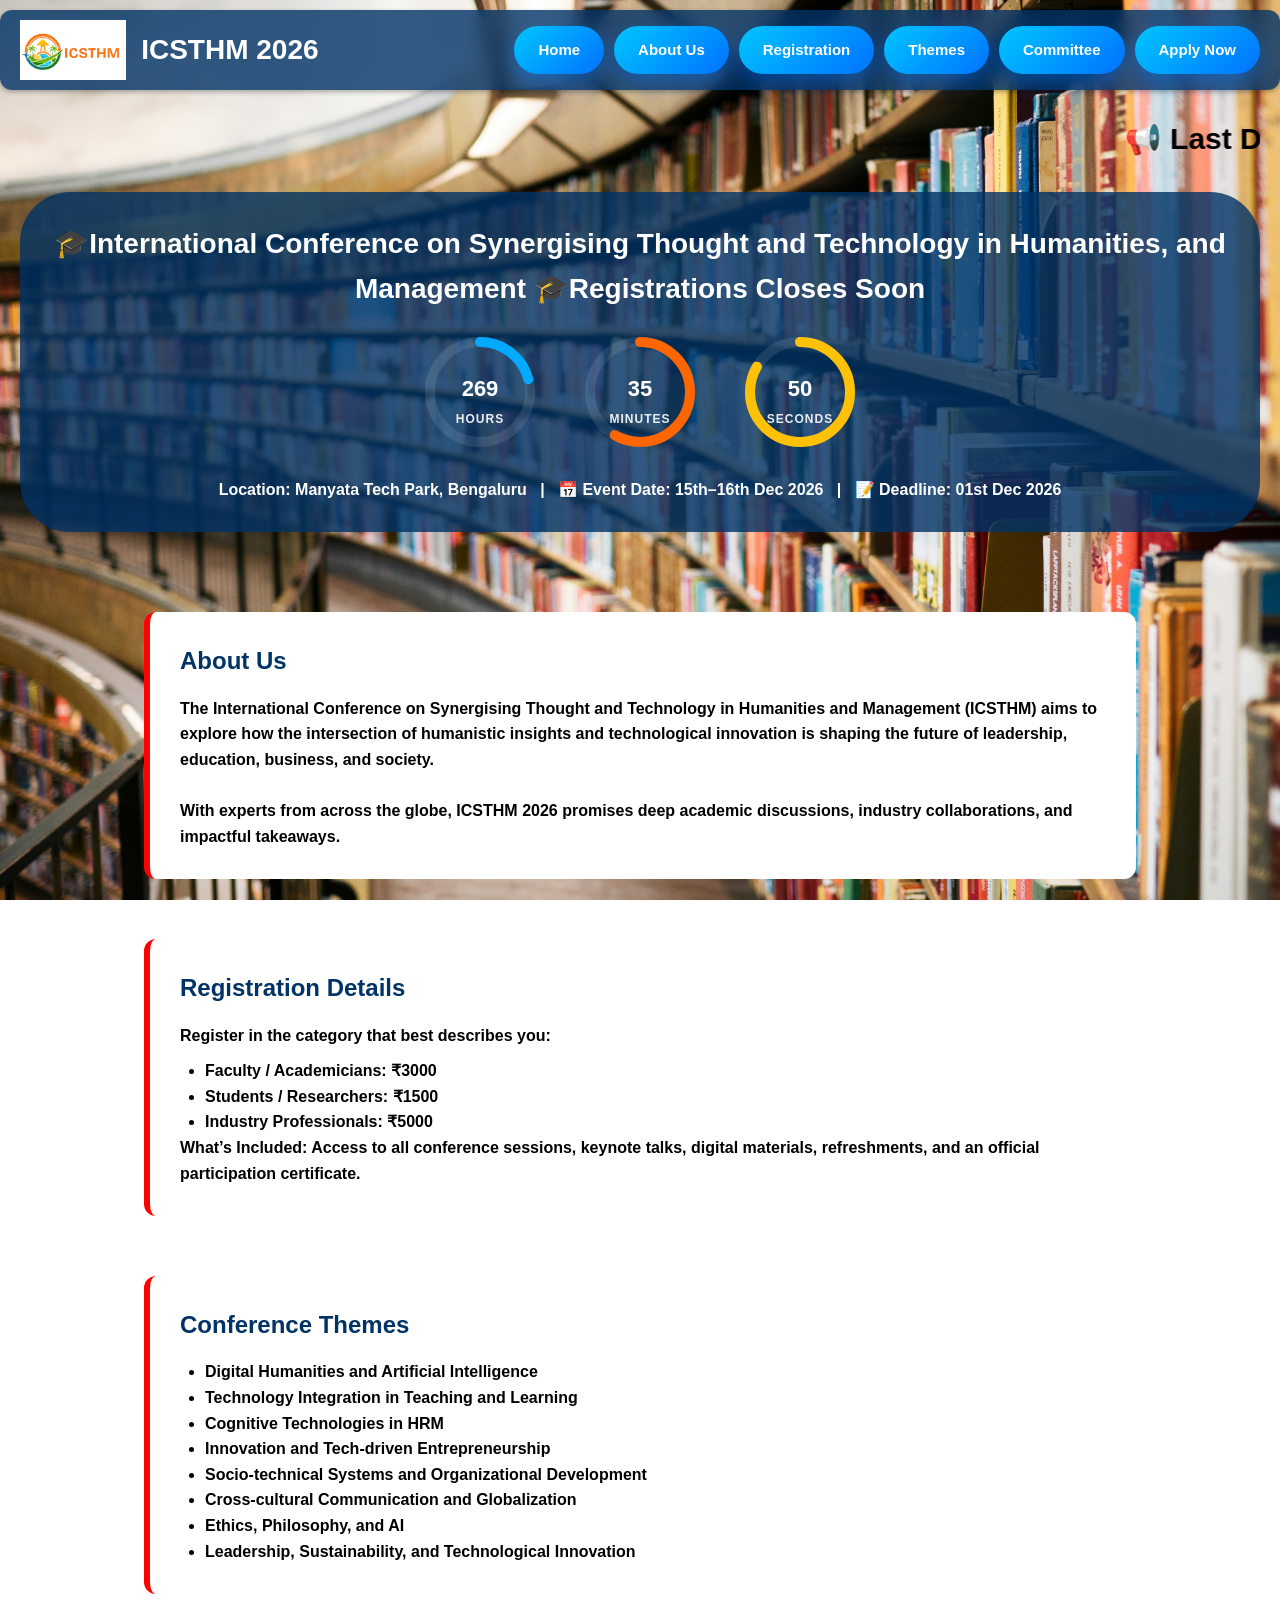
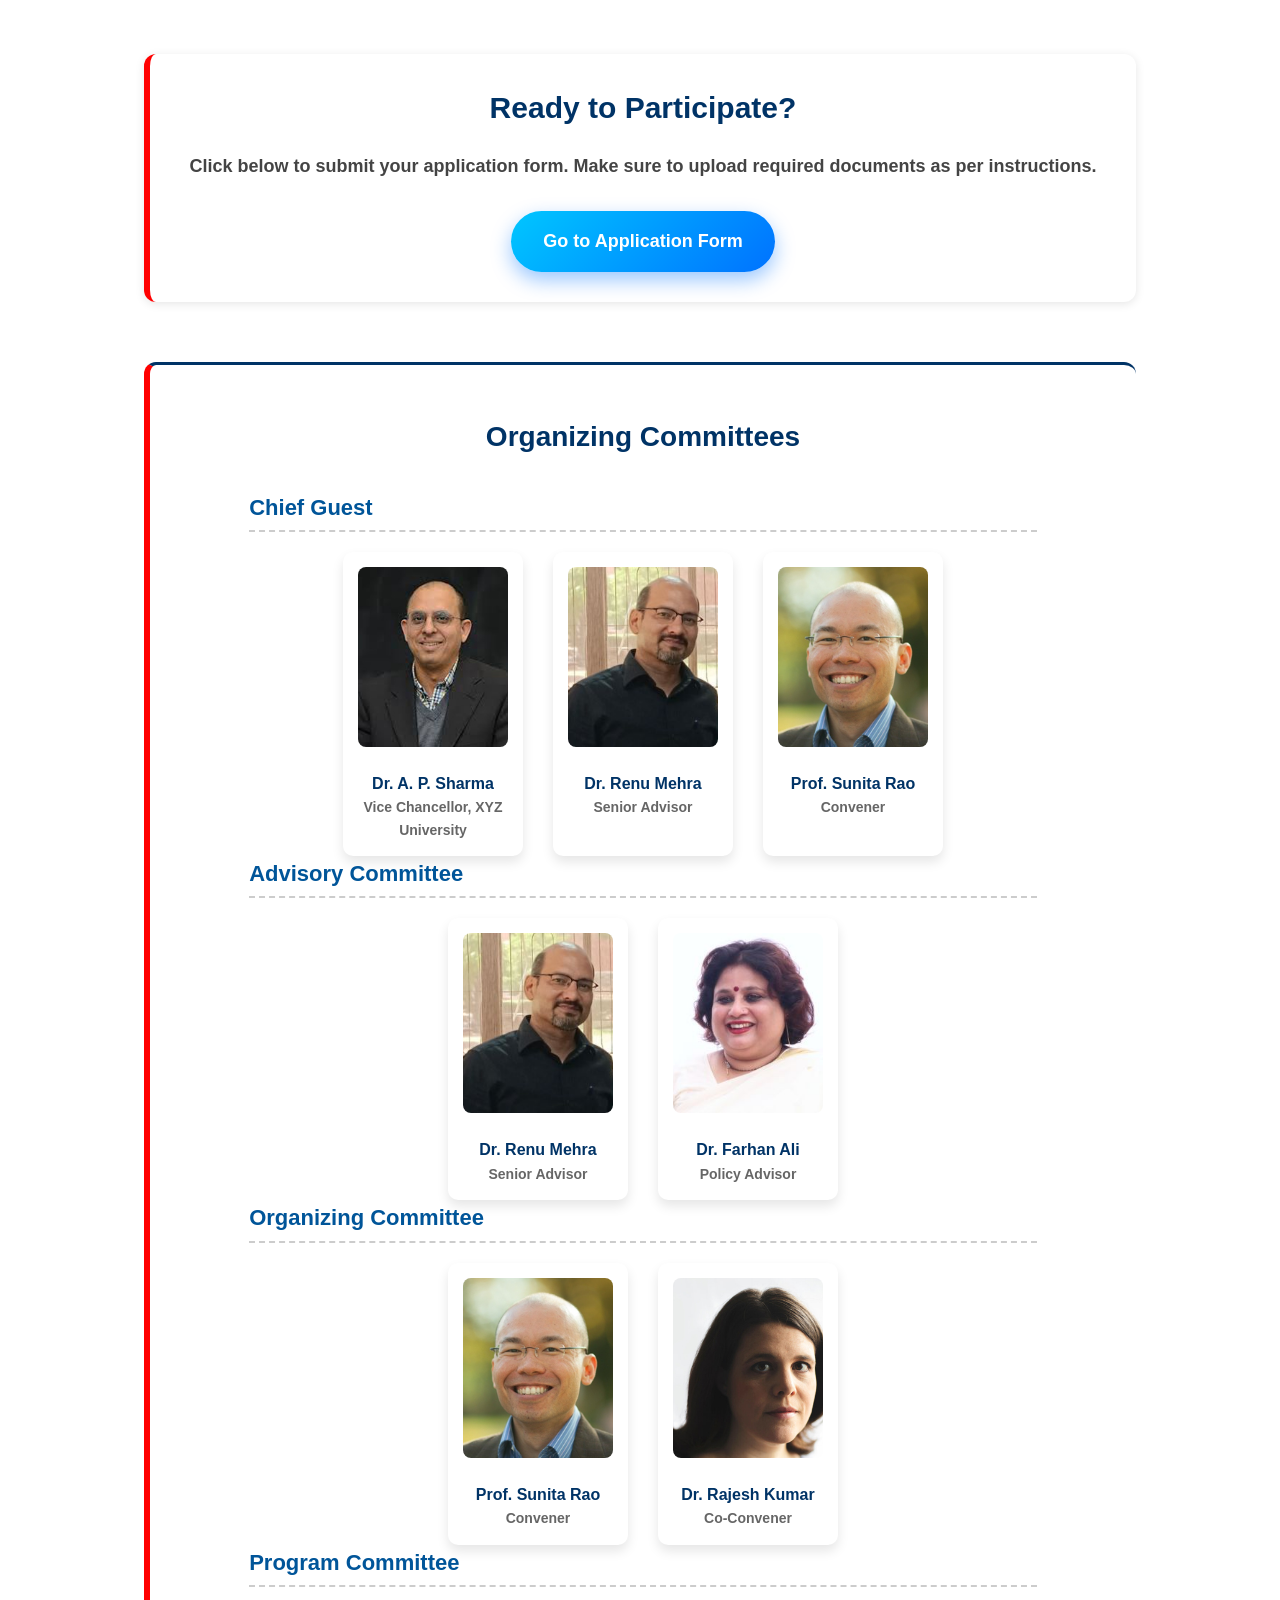
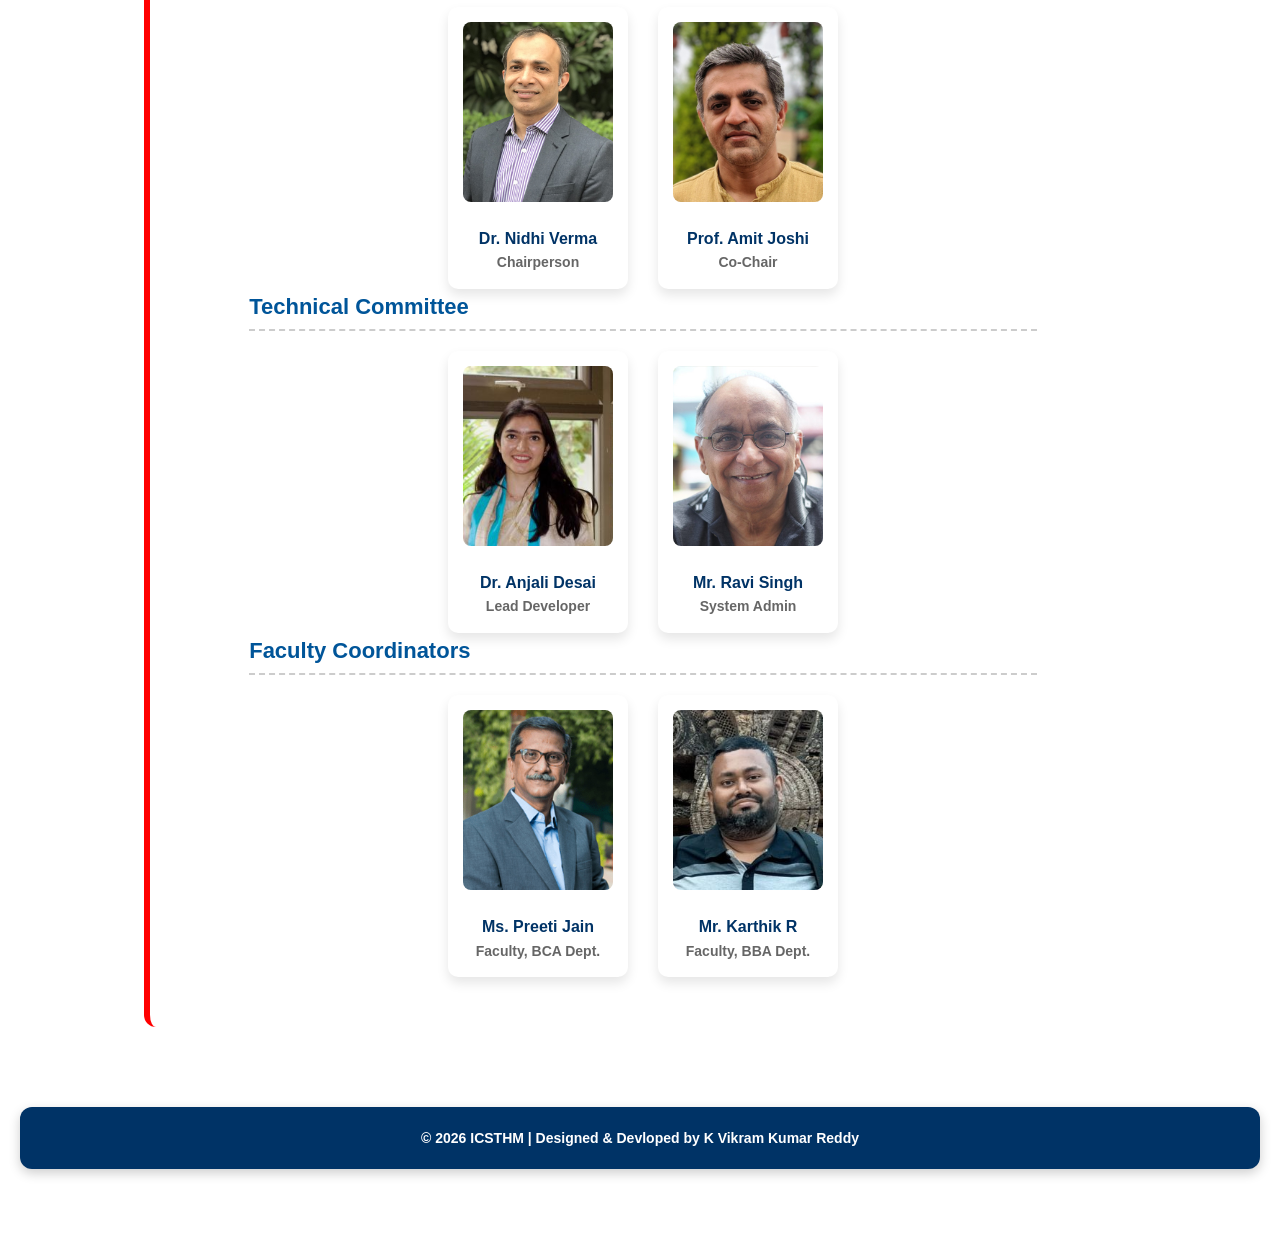
<file: index.html>
<!DOCTYPE html>
<html>
<head>
  <title>ICSTHM 2026 - Apply</title>
  <style>

  body {
  font-family: 'Segoe UI', Tahoma, Geneva, Verdana, sans-serif;
  line-height: 1.6;
  background: url('images/library-bg.jpg') no-repeat center center fixed;
  background-size: cover;
  position: relative;
  margin: 0;
  padding: 0;
  font-family: 'Segoe UI', sans-serif;
  color: #111;
}

.overlay {
 /* soft white overlay */
  min-height: 100vh;
  padding: 20px;
}
 /* Apply transparency & blur to main content areas */
  header, footer {
    background-color: rgba(255, 255, 255, 0.7); /* Semi-transparent white */
    backdrop-filter: blur(8px); /* Adds soft blur behind content */
    -webkit-backdrop-filter: blur(8px); /* Safari support */
    padding: 0px;
    margin: 0px;
    border-radius: 12px; /* Rounded corners for modern look */
    box-shadow: 0 4px 12px rgba(0, 0, 0, 0.2); /* Optional soft shadow */
  }
    /* General Reset */
    * {
      margin: 0;
      padding: 0;
      box-sizing: border-box;
    }

  header {
  position: fixed;
  top: 10px;
  left: 0;
  width: 100%;
  z-index: 1000; /* stays on top */
    background-color: rgba(0, 51, 102, 0.8); /* transparent blue */
    color: white;
    padding: 10px 20px;
    display: flex;
    align-items: center;
    box-shadow: 0 2px 5px rgba(0,0,0,0.3);
  }

  header img {
    height: 60px;
    margin-right: 15px;
  }

  header h1 {
    font-size: 28px;
    margin: 0;
  }
      @media screen and (max-width: 600px) {
      header {
        flex-direction: column;
        align-items: flex-start;
      }

      header img {
        margin-bottom: 10px;
      }
      }
     .header-content {
    display: flex;
    justify-content: space-between;
    align-items: center;
    width: 100%;
    }

     nav {
     display: flex;
     gap: 10px;
     border-radius: 150px;
    }


    nav a {
      display: inline-block;
      background: linear-gradient(135deg, #00c6ff, #0072ff);
      color: white;
      padding: 12px 24px;
      font-size: 15px;
      font-weight: bold;
      text-decoration: none;
      box-shadow: 0 8px 20px rgba(0, 114, 255, 0.4);
      transition: all 0.3s ease;
      border-radius: 150px;
    }

    nav a:hover {
      background: linear-gradient(135deg, #0072ff, #00c6ff);
      transform: translateY(-3px);
      box-shadow: 0 12px 24px rgba(0, 114, 255, 0.5);
      color: #ffcc00;
      border-radius: 150px;
    }

  .marquee-container {
  color: #000;
  font-weight: bold;
  padding: 15px 0;
  font-size: 30px;
  border-radius: 12px;
  margin-bottom: 30px; /* space below marquee */
  z-index: 2;
  position: relative;
}

    marquee {
      font-size: 30px;
      margin-bottom: 15px; /* space below marquee */
      z-index: 2;
      position: relative;
}
    /* Main Layout */
    main {
      padding: 60px 10% 20px 10%;
      border-radius: 15px;
      padding-top: 120px;
    }
    main, .content, body {
    padding-top: 80px; /* Adjust based on your header height */
}

.circle {
  width: 120px;
  height: 120px;
  position: relative;
}

.circle svg {
  transform: rotate(-90deg);
}

.circle circle {
  fill: none;
  stroke-width: 10;
  stroke-linecap: round;
}

.circle .bg {
  stroke: rgba(255, 255, 255, 0.1);
}

.circle .progress {
  stroke: #00aaff;
  transition: stroke-dashoffset 0.5s linear;
}

.circle.orange .progress {
  stroke: #ff6600;
}

.circle.yellow .progress {
  stroke: #ffc107;
}

.circle .time-value {
  position: absolute;
  top: 50%;
  left: 50%;
  transform: translate(-50%, -60%);
  font-size: 22px;
  font-weight: bold;
  color: white;
}

.circle .label {
  position: absolute;
  top: 65%;
  left: 50%;
  transform: translateX(-50%);
  font-size: 12px;
  letter-spacing: 1px;
  opacity: 0.9;
  color: white;
}

    section {
      margin-bottom: 60px;
      background-color: white;
      box-sizing: 10px;
      padding: 30px;
      border-left: 6px solid red;
      border-radius: 8px;
     
      border-radius: 12px;
    }

    section h2 {
      margin-bottom: 15px;
      color: #003366;
      font-size: 24px;
      border-radius: 12px;
    }

    p, li {
      font-size: 16px;
      border-radius: 150px;
    }

    ul {
      padding-left: 25px;
      margin-top: 10px;
      border-radius: 150px;
    }

    /* Apply Now CTA */
    .apply-section {
      margin-bottom: 60px;
     
      padding: 30px;
      border-left: 6px solid red;
      border-radius: 8px;
      box-shadow: 0 2px 10px rgba(0,0,0,0.1);
      border-radius: 12px;
      text-align: center;
    }

    .apply-section h2 {
      font-size: 30px;
      margin-bottom: 20px;
      color: #003366;
      border-radius: 150px;
    }

    .apply-section p {
      font-size: 18px;
      margin-bottom: 30px;
      color: #444;
      border-radius: 150px;
    }

    .new-apply-btn {
      display: inline-block;
      background: linear-gradient(135deg, #00c6ff, #0072ff);
      color: white;
      padding: 16px 32px;
      font-size: 18px;
      font-weight: bold;
      text-decoration: none;
      border-radius: 50px;
      box-shadow: 0 8px 20px rgba(0, 114, 255, 0.4);
      transition: all 0.3s ease;
    }

    .new-apply-btn:hover {
      background: linear-gradient(135deg, #0072ff, #00c6ff);
      transform: translateY(-3px);
      box-shadow: 0 12px 24px rgba(0, 114, 255, 0.5);
      border-radius: 150px;
    }
    #committee {
  padding: 50px 10%;
  margin-top: 40px;
  border-top: 3px solid #003366;
}

.committee-title {
  font-size: 22px;
  margin-bottom: 20px;
  color: #005599;
  border-bottom: 2px dashed #ccc;
  padding-bottom: 5px;
}

.committee-grid {
  display: flex;
  gap: 30px;
  flex-wrap: wrap;
  justify-content: center;
  margin-top: 20px;
}

.member-card {
  background-color: white;
  border-radius: 10px;
  padding: 15px;
  width: 180px;
  text-align: center;
  box-shadow: 0 6px 12px rgba(0,0,0,0.1);
  transition: transform 0.3s ease;
}

.member-card:hover {
  transform: translateY(-6px);
}

.member-card img {
  width: 100%;
  height: 180px;
  object-fit: cover;
  border-radius: 8px;
}

.member-card .name {
  font-weight: bold;
  color: #003366;
  margin-top: 10px;
}

.member-card .role {
  font-size: 14px;
  color: #666;
}
/* Footer */
  footer {
  background-color: #003366;
  color: white;
  text-align: center;
  padding: 20px;
  font-size: 14px;
}

</style>
</head>
<body>
<body>
  <div class="overlay">
    <header>
  <div class="header-content">
    <div style="display: flex; align-items: center;">
      <img src="images/logo1.png" alt="ICSTHM Logo">
      <h1>ICSTHM 2026</h1>
    </div>
    <nav>
      <a href="index.html">Home</a>
      <a href="#about us">About Us</a>
      <a href="#registration">Registration</a>
      <a href="#themes">Themes</a>
      <a href="#committee">Committee</a>
      <a href="apply.html">Apply Now</a>
    </nav>
  </div>
</header>


  <!-- Marquee -->
  <div class="marquee-container">
    <marquee behavior="scroll" direction="left">
    📢 Last Date to Apply: 01st Dec 2026 | 📅 Event Date: 15th & 16th Dec 2026 | 🏃‍♂️ Hurry Up and Apply Now!</marquee>
 
 <!-- Countdown Timer Section -->
<div style="background-color: rgba(0, 51, 102, 0.8); padding: 30px 0; color: white;  border-radius: 50px;">
  <h2 style="text-align: center; font-size: 28px;margin-bottom: 20px;">
  🎓International Conference on Synergising Thought and Technology in Humanities, and Management 🎓Registrations Closes Soon</h2>

  <div class="countdown-container" style="display: flex; justify-content: center; gap: 40px; flex-wrap: wrap;">
    <div class="circle blue" id="hour-circle">
      <svg width="120" height="120">
        <circle class="bg" cx="60" cy="60" r="50" />
        <circle class="progress" cx="60" cy="60" r="50" />
      </svg>
      <div class="time-value" id="hours">00</div>
      <div class="label">HOURS</div>
    </div>
    <div class="circle orange" id="minute-circle">
      <svg width="120" height="120">
        <circle class="bg" cx="60" cy="60" r="50" />
        <circle class="progress" cx="60" cy="60" r="50" />
      </svg>
      <div class="time-value" id="minutes">00</div>
      <div class="label">MINUTES</div>
    </div>
    <div class="circle yellow" id="second-circle">
      <svg width="120" height="120">
        <circle class="bg" cx="60" cy="60" r="50" />
        <circle class="progress" cx="60" cy="60" r="50" />
      </svg>
      <div class="time-value" id="seconds">00</div>
      <div class="label">SECONDS</div>
    </div>
  </div>

  <div id="expired" class="expired-msg" style="text-align:center; font-weight: bold; margin-top: 20px; font-size: 18px;"></div>

  <!-- Optional event details -->
  <p style="text-align:center; font-size: 16px; margin-top: 25px;">
    <strong>Location:</strong> Manyata Tech Park, Bengaluru &nbsp; | &nbsp; 📅 <strong>Event Date:</strong> 15th–16th Dec 2026 &nbsp; | &nbsp; 📝 <strong>Deadline:</strong> 01st Dec 2026
  </p>
</div>


  <main>
    <section id="about">
      <h2>About Us</h2>
      <p>
        The <strong>International Conference on Synergising Thought and Technology in Humanities and Management (ICSTHM)</strong> aims to explore how the intersection of humanistic insights and technological innovation is shaping the future of leadership, education, business, and society.
        <br><br>
        With experts from across the globe, ICSTHM 2026 promises deep academic discussions, industry collaborations, and impactful takeaways.
      </p>
    </section>

    <section id="registration">
      <h2>Registration Details</h2>
      <p>Register in the category that best describes you:</p>
      <ul>
        <li><strong>Faculty / Academicians:</strong> ₹3000</li>
        <li><strong>Students / Researchers:</strong> ₹1500</li>
        <li><strong>Industry Professionals:</strong> ₹5000</li>
      </ul>
      <p><strong>What’s Included:</strong> Access to all conference sessions, keynote talks, digital materials, refreshments, and an official participation certificate.</p>
    </section>

    <section id="themes">
      <h2>Conference Themes</h2>
      <ul>
        <li>Digital Humanities and Artificial Intelligence</li>
        <li>Technology Integration in Teaching and Learning</li>
        <li>Cognitive Technologies in HRM</li>
        <li>Innovation and Tech-driven Entrepreneurship</li>
        <li>Socio-technical Systems and Organizational Development</li>
        <li>Cross-cultural Communication and Globalization</li>
        <li>Ethics, Philosophy, and AI</li>
        <li>Leadership, Sustainability, and Technological Innovation</li>
      </ul>
    </section>
    <section class="apply-section">
    <h2>Ready to Participate?</h2>
    <p>Click below to submit your application form. Make sure to upload required documents as per instructions.</p>
    <a href="apply.html" target="_blank" class="new-apply-btn">Go to Application Form</a>
  </section>

  <section id="committee">
  <h2 style="text-align: center; font-size: 28px; margin-bottom: 30px; color: #003366;">Organizing Committees</h2>

  <!-- Chief Guest -->
  <div class="committee-department">
    <h3 class="committee-title">Chief Guest</h3>
    <div class="committee-grid">
      <div class="member-card">
        <img src="images/bikrama.jpg" alt="Chief Guest">
        <p class="name">Dr. A. P. Sharma</p>
        <p class="role">Vice Chancellor, XYZ University</p>
      </div>
      <div class="member-card">
        <img src="images/narendra.jpg" alt="Advisor">
        <p class="name">Dr. Renu Mehra</p>
        <p class="role">Senior Advisor</p>
      </div>
      <div class="member-card">
        <img src="images/miguil.jpg" alt="Member">
        <p class="name">Prof. Sunita Rao</p>
        <p class="role">Convener</p>
      </div>
    </div>
  </div>

  <!-- Advisory Committee -->
  <div class="committee-department">
    <h3 class="committee-title">Advisory Committee</h3>
    <div class="committee-grid">
      <div class="member-card">
        <img src="images/narendra.jpg" alt="Advisor">
        <p class="name">Dr. Renu Mehra</p>
        <p class="role">Senior Advisor</p>
      </div>
      <div class="member-card">
        <img src="images/aartisrivastava.jpg" alt="Advisor">
        <p class="name">Dr. Farhan Ali</p>
        <p class="role">Policy Advisor</p>
      </div>
    </div>
  </div>

  <!-- Organizing Committee -->
  <div class="committee-department">
    <h3 class="committee-title">Organizing Committee</h3>
    <div class="committee-grid">
      <div class="member-card">
        <img src="images/miguil.jpg" alt="Member">
        <p class="name">Prof. Sunita Rao</p>
        <p class="role">Convener</p>
      </div>
      <div class="member-card">
        <img src="images/camille.jpg" alt="Member">
        <p class="name">Dr. Rajesh Kumar</p>
        <p class="role">Co-Convener</p>
      </div>
    </div>
  </div>

  <!-- Program Committee -->
  <div class="committee-department">
    <h3 class="committee-title">Program Committee</h3>
    <div class="committee-grid">
      <div class="member-card">
        <img src="images/debananda.jpg" alt="Program Chair">
        <p class="name">Dr. Nidhi Verma</p>
        <p class="role">Chairperson</p>
      </div>
      <div class="member-card">
        <img src="images/ankursarin.jpg" alt="Co-Chair">
        <p class="name">Prof. Amit Joshi</p>
        <p class="role">Co-Chair</p>
      </div>
    </div>
  </div>

  <!-- Technical Committee -->
  <div class="committee-department">
    <h3 class="committee-title">Technical Committee</h3>
    <div class="committee-grid">
      <div class="member-card">
        <img src="images/mansi.jpg" alt="Technical Member">
        <p class="name">Dr. Anjali Desai</p>
        <p class="role">Lead Developer</p>
      </div>
      <div class="member-card">
        <img src="images/proffazal.jpg" alt="Technical Member">
        <p class="name">Mr. Ravi Singh</p>
        <p class="role">System Admin</p>
      </div>
    </div>
  </div>

  <!-- Faculty Coordinators -->
  <div class="committee-department">
    <h3 class="committee-title">Faculty Coordinators</h3>
    <div class="committee-grid">
      <div class="member-card">
        <img src="images/pankajchandra.jpg" alt="Faculty">
        <p class="name">Ms. Preeti Jain</p>
        <p class="role">Faculty, BCA Dept.</p>
      </div>
      <div class="member-card">
        <img src="images/rathinbiswas.jpg" alt="Faculty">
        <p class="name">Mr. Karthik R</p>
        <p class="role">Faculty, BBA Dept.</p>
      </div>
    </div>
  </div>
</section>
  </main>


  <footer>
    &copy; 2026 ICSTHM | Designed & Devloped by K Vikram Kumar Reddy
  </footer>

    
  <script>
  const FULL_DASH = 2 * Math.PI * 50;

  const deadline = new Date("December 15, 2026 23:59:59");

  const hourCircle = document.querySelector('#hour-circle .progress');
  const minuteCircle = document.querySelector('#minute-circle .progress');
  const secondCircle = document.querySelector('#second-circle .progress');

  hourCircle.setAttribute('stroke-dasharray', FULL_DASH);
  minuteCircle.setAttribute('stroke-dasharray', FULL_DASH);
  secondCircle.setAttribute('stroke-dasharray', FULL_DASH);

  function updateCountdown() {
    const now = new Date();
    const diff = deadline - now;

    if (diff <= 0) {
      document.querySelector("#hours").innerText = "00";
      document.querySelector("#minutes").innerText = "00";
      document.querySelector("#seconds").innerText = "00";
      document.getElementById("expired").innerText = "⚠️ This Offer Has Expired!";
      return;
    }

    const hours = Math.floor(diff / (1000 * 60 * 60));
    const minutes = Math.floor((diff % (1000 * 60 * 60)) / (1000 * 60));
    const seconds = Math.floor((diff % (1000 * 60)) / 1000);

    document.querySelector("#hours").innerText = String(hours).padStart(2, '0');
    document.querySelector("#minutes").innerText = String(minutes).padStart(2, '0');
    document.querySelector("#seconds").innerText = String(seconds).padStart(2, '0');

    hourCircle.setAttribute('stroke-dashoffset', FULL_DASH * (1 - (hours % 24) / 24));
    minuteCircle.setAttribute('stroke-dashoffset', FULL_DASH * (1 - (minutes / 60)));
    secondCircle.setAttribute('stroke-dashoffset', FULL_DASH * (1 - (seconds / 60)));
  }

  updateCountdown();
  setInterval(updateCountdown, 1000);
</script>
</div>
</body>
</html>
</file>
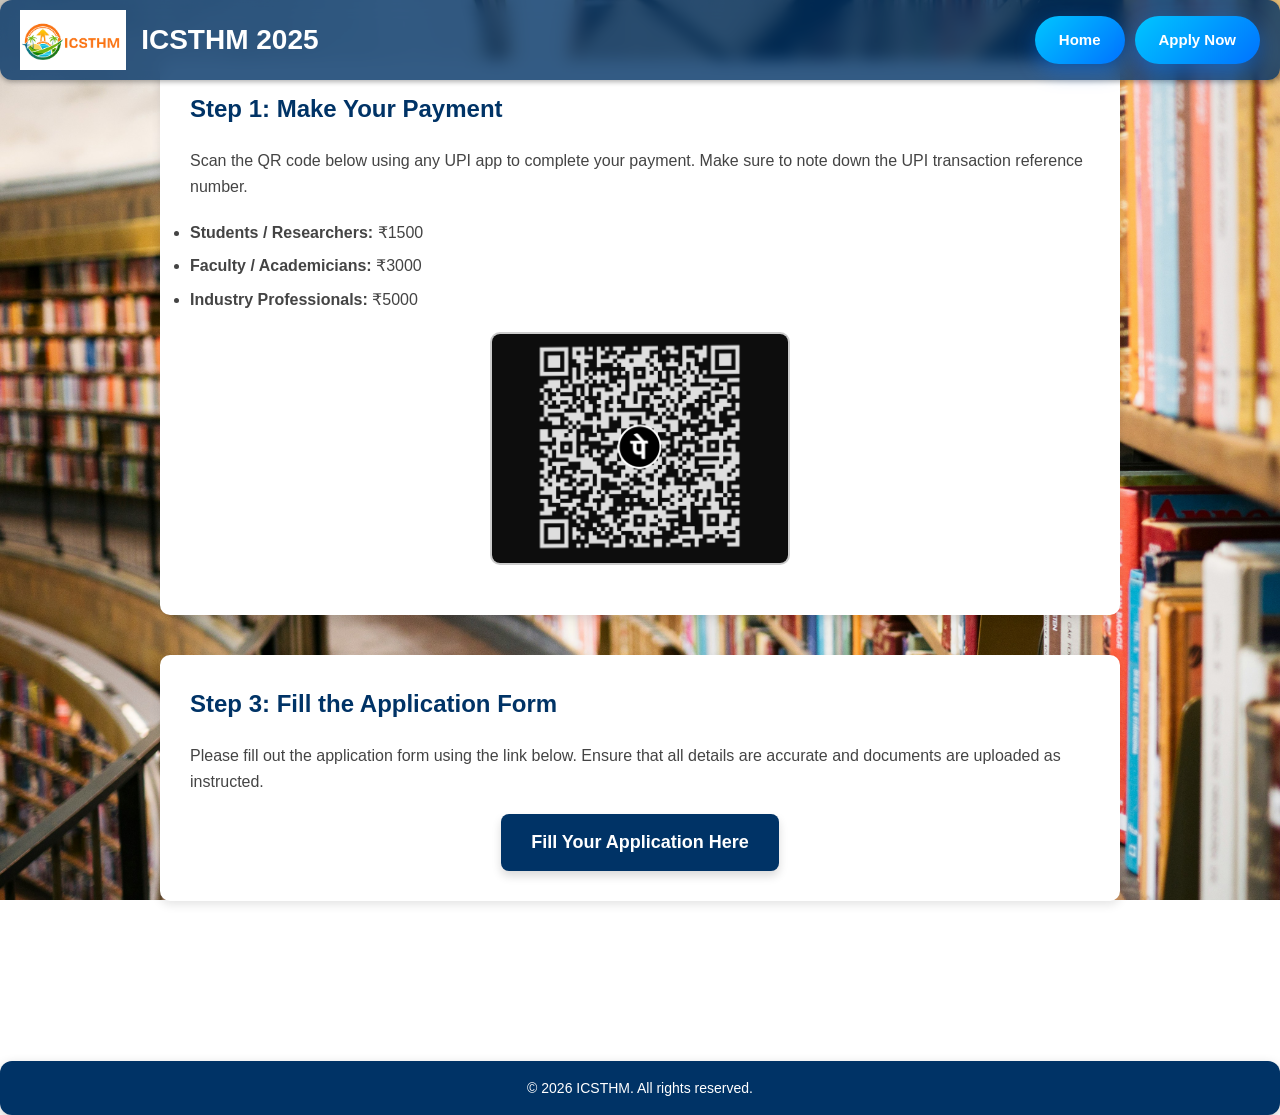
<file: apply.html>
<!DOCTYPE html>
<html>
<head>
  <title>Apply Now - ICSTHM 2026</title>
  <style>
    :root {
      --primary-color: #003366;
      --accent-color: #0055aa;
     
      --white: #ffffff;
      --text-dark: #222;
    }

    * {
      margin: 0;
      padding: 0;
      box-sizing: border-box;
    }
body {
  font-family: 'Segoe UI', Tahoma, Geneva, Verdana, sans-serif;
  line-height: 1.6;
  background: url('images/library-bg.jpg') no-repeat center center fixed;
  background-size: cover;
  position: relative;
  margin: 0;
  padding: 0;
  font-family: 'Segoe UI', sans-serif;
  color: #111;
}

.overlay {
 /* soft white overlay */
  min-height: 100vh;
  padding: 20px;
}
 /* Apply transparency & blur to main content areas */
  header, footer {
    background-color: rgba(255, 255, 255, 0.7); /* Semi-transparent white */
    backdrop-filter: blur(8px); /* Adds soft blur behind content */
    -webkit-backdrop-filter: blur(8px); /* Safari support */
    padding: 0px;
    margin: 0px;
    border-radius: 12px; /* Rounded corners for modern look */
    box-shadow: 0 4px 12px rgba(0, 0, 0, 0.2); /* Optional soft shadow */
  }
    body {
      font-family: 'Segoe UI', sans-serif;
      background-color: var(--background-color);
      color: var(--text-dark);
      line-height: 1.6;
    }

   
  header {
  position: fixed;
  top: 0;
  left: 0;
  width: 100%;
  z-index: 1000; /* stays on top */
    background-color: rgba(0, 51, 102, 0.8); /* transparent blue */
    color: white;
    padding: 10px 20px;
    display: flex;
    align-items: center;
    box-shadow: 0 2px 5px rgba(0,0,0,0.3);
  }

  header img {
    height: 60px;
    margin-right: 15px;
  }

  header h1 {
    font-size: 28px;
    margin: 0;
  }
      @media screen and (max-width: 600px) {
      header {
        flex-direction: column;
        align-items: flex-start;
      }

      header img {
        margin-bottom: 10px;
      }
      }
     .header-content {
    display: flex;
    justify-content: space-between;
    align-items: center;
    width: 100%;
    }

     nav {
     display: flex;
     gap: 10px;
     border-radius: 150px;
    }


    nav a {
      display: inline-block;
      background: linear-gradient(135deg, #00c6ff, #0072ff);
      color: white;
      padding: 12px 24px;
      font-size: 15px;
      font-weight: bold;
      text-decoration: none;
      box-shadow: 0 8px 20px rgba(0, 114, 255, 0.4);
      transition: all 0.3s ease;
      border-radius: 150px;
    }

    nav a:hover {
      background: linear-gradient(135deg, #0072ff, #00c6ff);
      transform: translateY(-3px);
      box-shadow: 0 12px 24px rgba(0, 114, 255, 0.5);
      color: #ffcc00;
      border-radius: 150px;
    }
    main {
      padding: 60px 20px;
      max-width: 1000px;
      margin: auto;
    }

    section {
      background-color: white;
      border-radius: 10px;
      padding: 30px;
      margin-bottom: 40px;
      box-shadow: 0 4px 10px rgba(0, 0, 0, 0.1);
    }

    h2 {
      color: var(--primary-color);
      font-size: 24px;
      margin-bottom: 20px;
    }

    p, ul {
      font-size: 16px;
      color: #444;
      margin-bottom: 20px;
    }

    ul li {
      margin-bottom: 8px;
    }

    .form-button-container {
      text-align: center;
    }

    .form-button-container a {
      background-color: var(--primary-color);
      color: var(--white);
      padding: 14px 30px;
      border-radius: 8px;
      font-size: 18px;
      font-weight: 600;
      text-decoration: none;
      display: inline-block;
      box-shadow: 0 5px 10px rgba(0, 0, 0, 0.15);
      transition: background-color 0.3s ease;
    }

    .form-button-container a:hover {
      background-color: var(--accent-color);
    }

    .qr-image {
      display: block;
      margin: 0 auto 20px;
      max-width: 300px;
      border: 2px solid #ccc;
      border-radius: 10px;
    }

    form {
      display: flex;
      flex-direction: column;
      gap: 15px;
      margin-top: 20px;
    }

    form input,
    form select,
    form button {
      padding: 12px;
      border: 1px solid #ccc;
      border-radius: 6px;
      font-size: 16px;
    }

    form button {
      background-color: var(--primary-color);
      color: var(--white);
      font-weight: bold;
      cursor: pointer;
      transition: background-color 0.3s ease;
    }

    form button:hover {
      background-color: var(--accent-color);
    }

    footer {
      background-color: var(--primary-color);
      color: var(--white);
      text-align: center;
      padding: 16px;
      font-size: 14px;
      position: relative;
      margin-top: 60px;
    }

    @media (max-width: 600px) {
      header {
        flex-direction: column;
        text-align: center;
      }

      nav a {
        margin-left: 0;
        margin-top: 10px;
        display: inline-block;
      }
    }
  </style>
</head>
<body> 

 <header>
  <div class="header-content">
    <div style="display: flex; align-items: center;">
      <img src="images/logo1.png" alt="ICSTHM Logo">
      <h1>ICSTHM 2025</h1>
    </div>
    <nav>
      <a href="index.html">Home</a>
      <a href="apply.html">Apply Now</a>
    </nav>
  </div>
</header>

  <main>

     <!-- Step 1: Payment -->
    <section>
      <h2>Step 1: Make Your Payment</h2>
      <p>Scan the QR code below using any UPI app to complete your payment. Make sure to note down the UPI transaction reference number.</p>
      <ul>
        <li><strong>Students / Researchers:</strong> ₹1500</li>
        <li><strong>Faculty / Academicians:</strong> ₹3000</li>
        <li><strong>Industry Professionals:</strong> ₹5000</li>
      </ul>
      <img src="images/UPI.png" alt="UPI QR Code" class="qr-image">
    </section>


    
    
</section>

     <!-- Step 3: Google Form Link -->
    <section>
      <h2>Step 3: Fill the Application Form</h2>
      <p>Please fill out the application form using the link below. Ensure that all details are accurate and documents are uploaded as instructed.</p>
      <div class="form-button-container">
        <a href="https://forms.gle/igdJTNLs8fZQh7998" target="_blank">Fill Your Application Here</a>
      </div>
    </section>


  </main>

  <footer>
    &copy; 2026 ICSTHM. All rights reserved.
  </footer>

</body>
</html>
</file>
